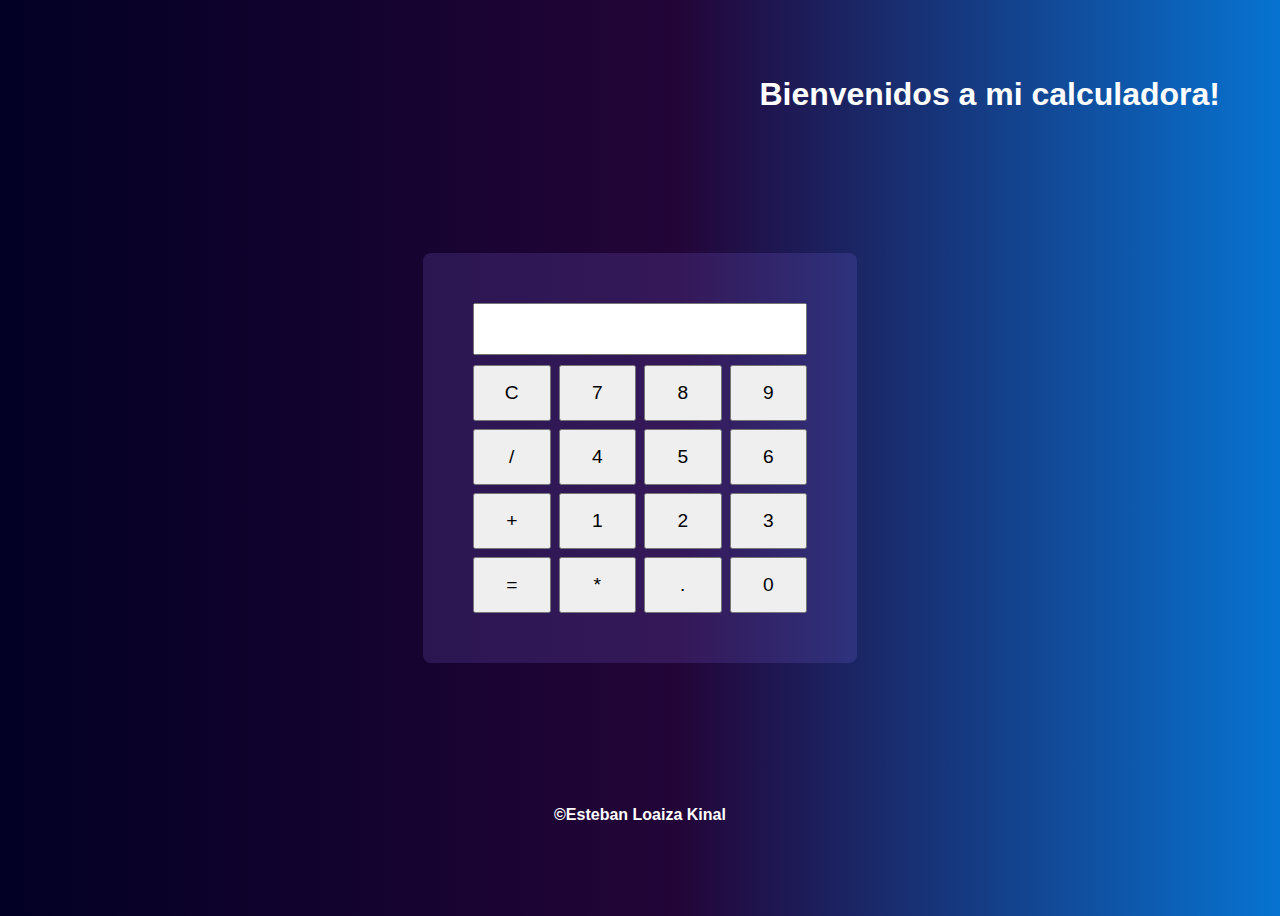
<file: calculadora/index.html>
<!DOCTYPE html>
<html lang="en">
  <head>
    <meta charset="UTF-8" />
    <meta name="viewport" content="width=device-width, initial-scale=1.0" />
    <title>Calculadora</title>
    <link rel="stylesheet" href="./assets/style.css" />
  </head>
  <body>
    
    <div class="heather">
      <h1>Bienvenidos a mi calculadora!</h1>
    </div>
    <div class="calculadora">
      <input type="text" id="pantalla" readonly />
      <div class="botones">
        <button onclick="limpiarPantalla()">C</button>
        <button onclick="agregarCaracter('7')">7</button>
        <button onclick="agregarCaracter('8')">8</button>
        <button onclick="agregarCaracter('9')">9</button>
        <button onclick="agregarCaracter('/')">/</button>
        <button onclick="agregarCaracter('4')">4</button>
        <button onclick="agregarCaracter('5')">5</button>
        <button onclick="agregarCaracter('6')">6</button>
        <button onclick="agregarCaracter('+')">+</button>
        <button onclick="agregarCaracter('1')">1</button>
        <button onclick="agregarCaracter('2')">2</button>
        <button onclick="agregarCaracter('3')">3</button>
        <button onclick="calcular()">=</button>
        <button onclick="agregarCaracter('*')">*</button>
        <button onclick="agregarCaracter('.')">.</button>
        <button onclick="agregarCaracter('0')">0</button>
      </div>
    </div>
    <script src="./assets/logica.js"></script>

    <div class="foot">
      <h4>©Esteban Loaiza Kinal</h4>
    </div>
  </body>
</html>
</file>
<file: promesas/index.html>
<!DOCTYPE html>
<html lang="en">
  <head>
    <meta charset="UTF-8" />
    <meta name="viewport" content="width=    , initial-scale=1.0" />
    <title>Promesas</title>
    <link rel="stylesheet" href="./assets/estilo.css" />
  </head>
  <body>
    <div class="container">
      <form action="miFormulario">
        <label for="nombre">Nombre:</label>
        <input type="text" id="nombre" required />
        <button type="button" onclick="enviarDatos()">Enviar</button>
      </form>
      <p id="mensaje" class="oculto"></p>
    </div>
    <script src="./assets/logica.js"></script>
  </body>
</html>
</file>
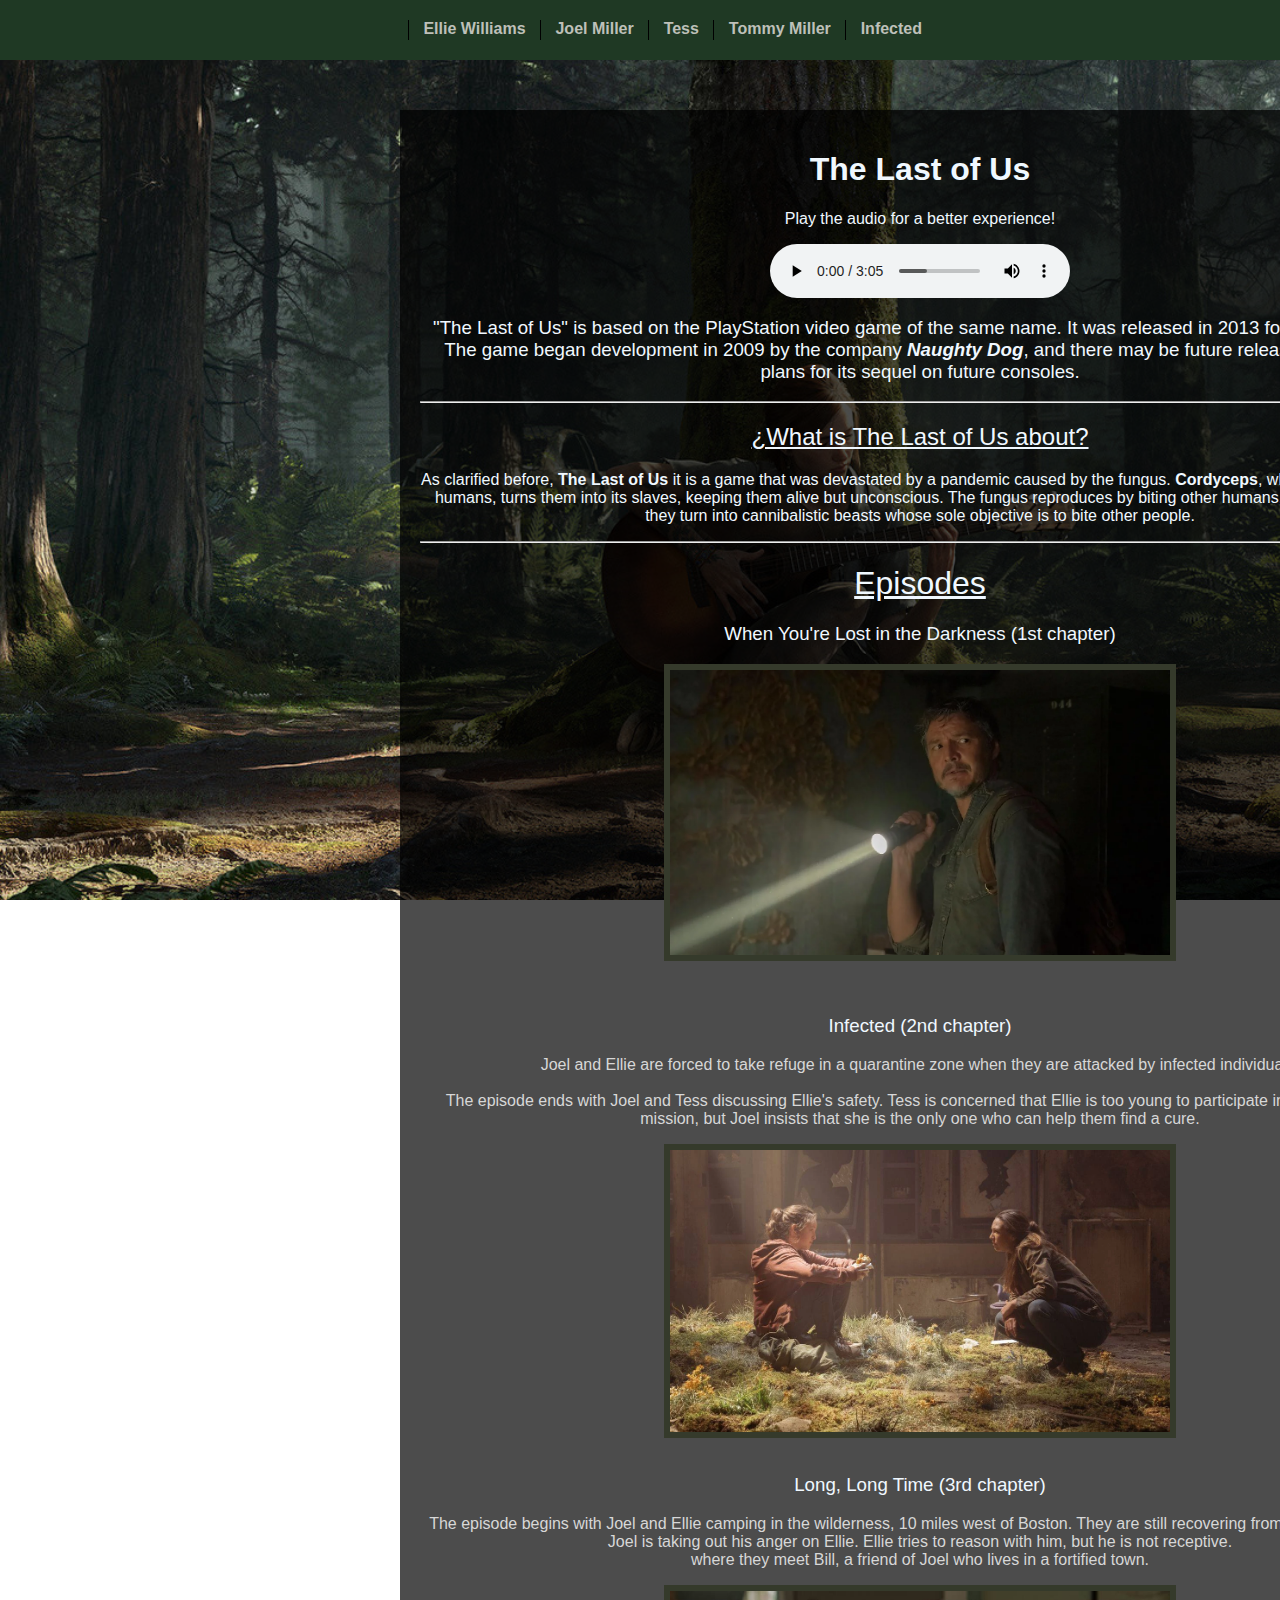
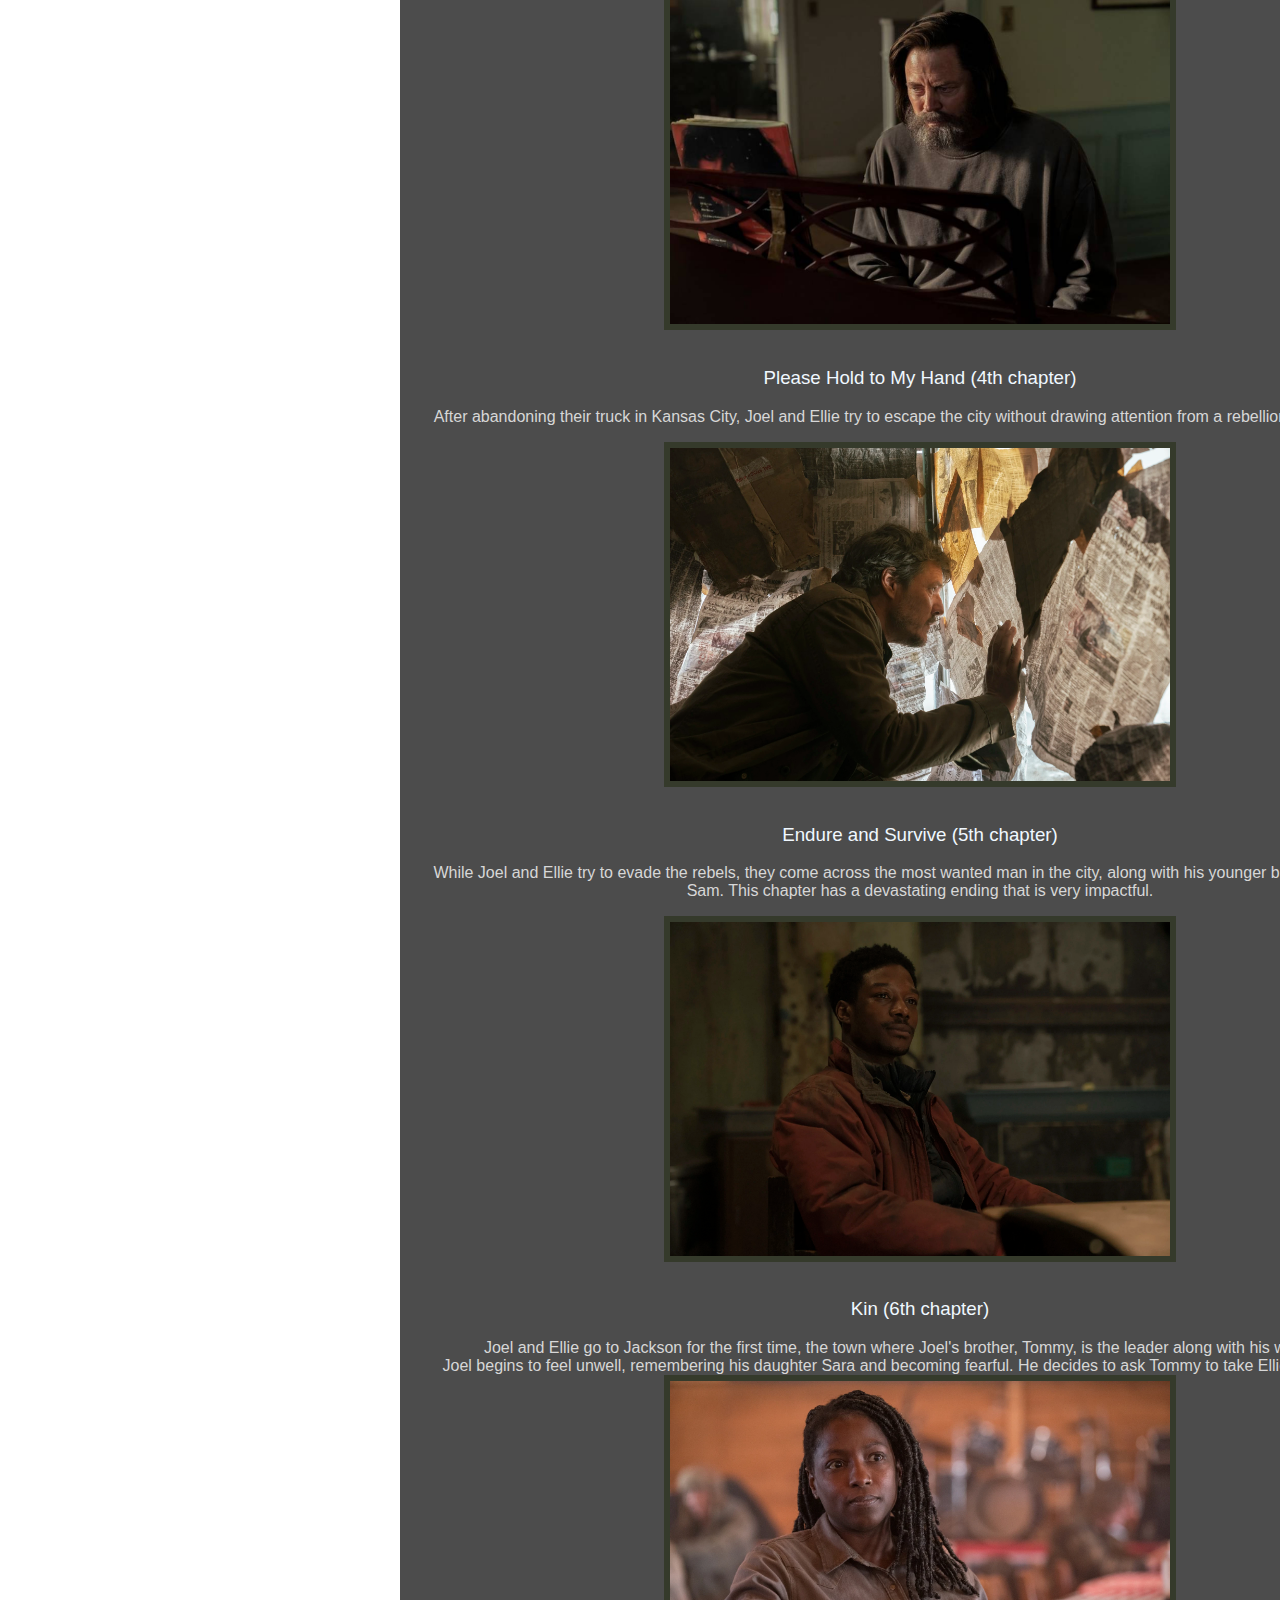
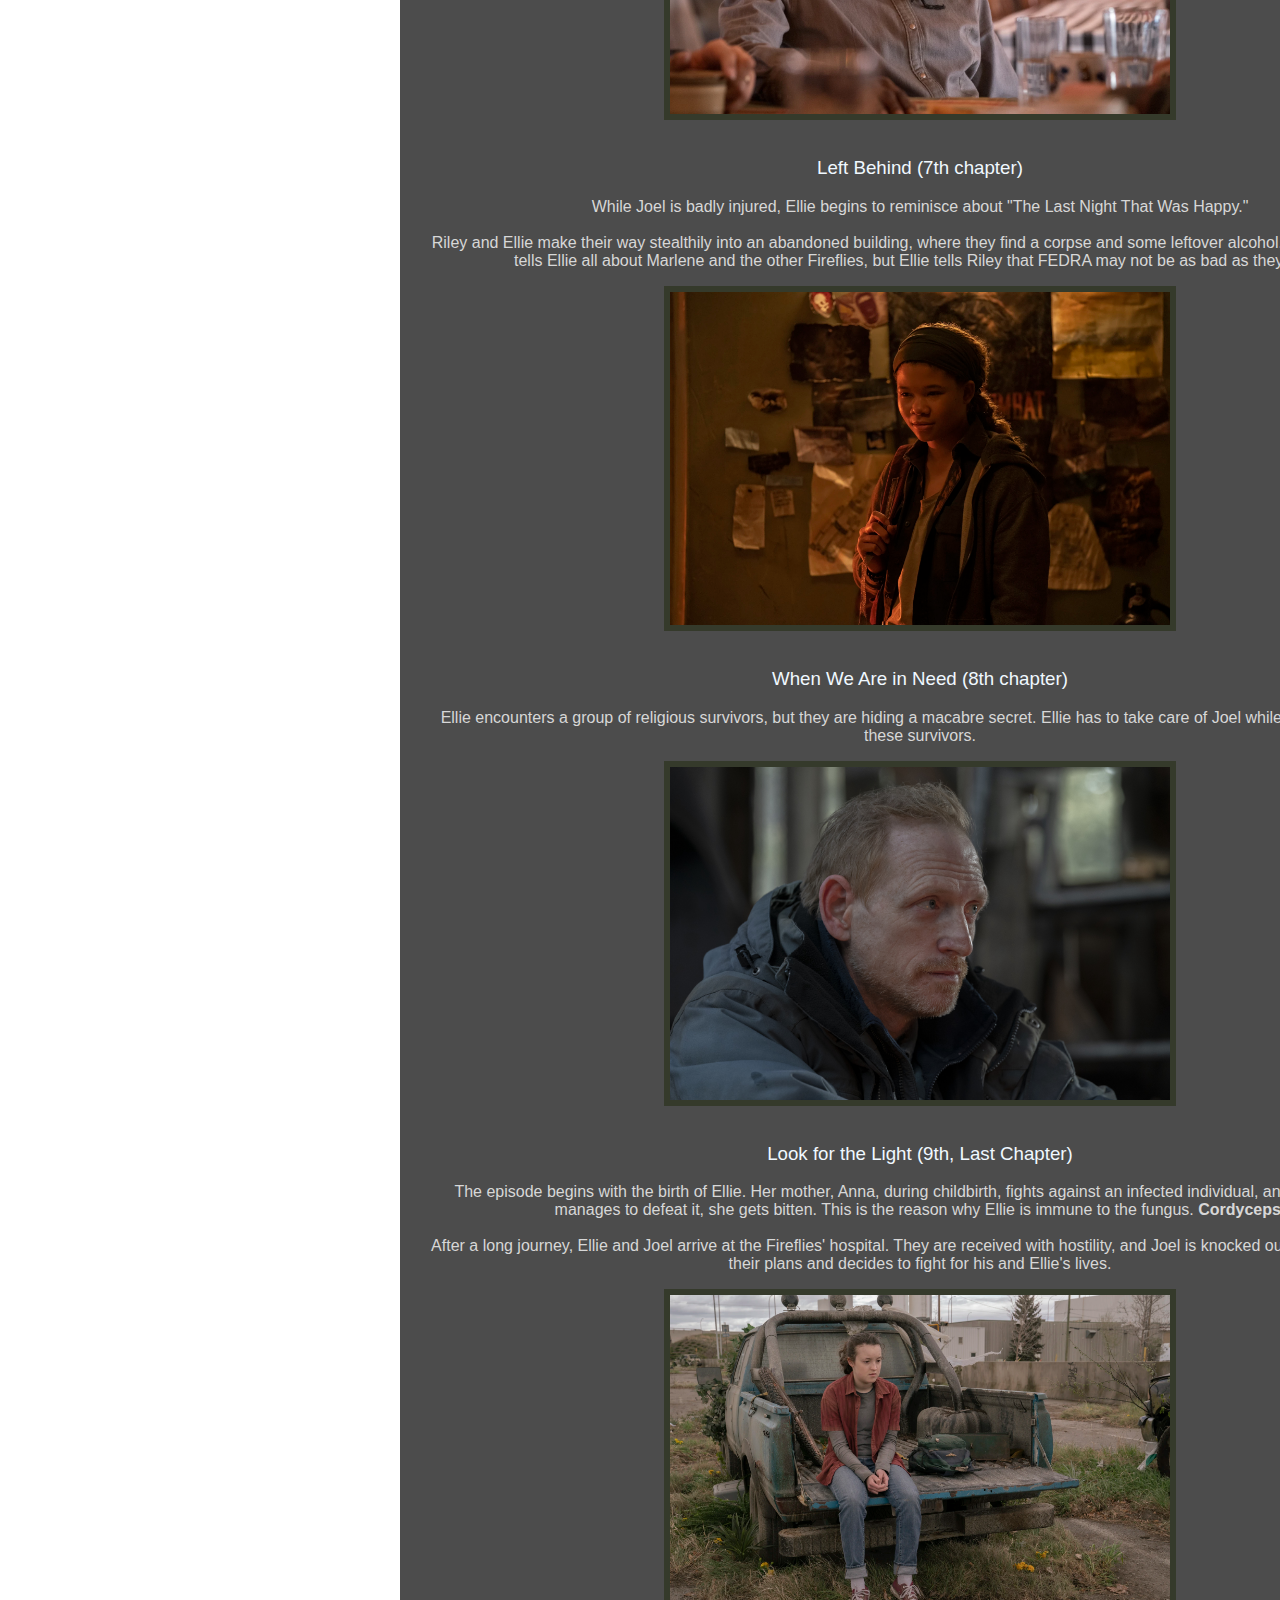
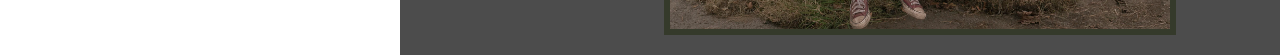
<file: Portafolio/Dependencias/Proyecto_The_Last_Of_Us/principal.html>
<html>

<head>
    <meta charset="UTF-8">
    <meta http-equiv="X-UA-Compatible" content="IE=edge">
    <meta name="viewport" content="width=device-width, initial-scale=1.0">
    <title>The Last of Us</title>
    <link rel="stylesheet" href="Sub/Estilo.css">
    <style>
        body {
            background-image: url("Sub/Image/FondoIndex.jpeg");
        }
    </style>
    
</head>

<body>
    <div class="overlay1">
        <div class="container">
            <div class="vertical-line"></div>
            <a target="_blank" href="Sub/EllieWilliams.html" class="text">Ellie Williams</a>
        </div>
        <div class="container">
            <div class="vertical-line"></div>
            <a target="_blank" href="Sub/JoelMiller.html" class="text">Joel Miller</a>
        </div>
        <div class="container">
            <div class="vertical-line"></div>
            <a target="_blank" href="Sub/Tess.html" class="text">Tess</a>
        </div>
        <div class="container">
            <div class="vertical-line"></div>
            <a target="_blank" href="Sub/Tommy.html" class="text">Tommy Miller</a>
        </div>
        <div class="container">
            <div class="vertical-line"></div>
            <a target="_blank" href="Sub/Cordyceps.html" class="text">Infected</a>
        </div>
    </div>

    <div class="overlay">
        <h1><strong>The Last of Us</strong></h1>
        <p>Play the audio for a better experience!</p>
        <audio id="myAudio" controls>
            <source src="Sub/TheLastOfUsSoundTrack.mp3" type="audio/mpeg">
        </audio>
        <h3>
            "The Last of Us" is based on the PlayStation video game of the same name. It was released in 2013 for
            PlayStation 3. The game began development in 2009 by the company
            <i><b>Naughty Dog</b></i>,
            and there may be future releases as well as plans for its sequel on future consoles.
        </h3>
        </p>
        <hr>
        <h2><u>¿What is The Last of Us about?</h2></u>

        <p>As clarified before, <b>The Last of Us</b> it is a game that was devastated by a pandemic caused by the
            fungus.
            <b>Cordyceps</b>,
            which, when infecting humans, turns them into its slaves, keeping them alive but unconscious. The fungus
            reproduces by biting other humans, and when bitten, they turn into cannibalistic beasts whose sole
            objective is to bite other people.
        </p>

        <hr>
        <h1><u>Episodes</u></h1>
        <h3>When You're Lost in the Darkness (1st chapter)</h3>
        <div class="cuerpo1">
            <P> </p>
            <img src="Sub/Image/perdidoenlaoscuridad.jpg" width="500">
        </div>
        <br><br>

        <h3>Infected (2nd chapter)</h3>
        <div class="cuerpo1">
            <p>
                Joel and Ellie are forced to take refuge in a quarantine zone when they are attacked by infected
                individuals.
                <br>
                <br>
                The episode ends with Joel and Tess discussing Ellie's safety. Tess is concerned that Ellie is too
                young to participate in this dangerous mission, but Joel insists that she is the only one who can
                help them find a cure.
            </p>
        </div>
        <img src="Sub/Image/Infectado.jpg" width=" 500">
        <br><br>

        <h3>Long, Long Time (3rd chapter)</h3>
        <div class="cuerpo1">
            <p>
                The episode begins with Joel and Ellie camping in the wilderness, 10 miles west of Boston. They are
                still recovering from Tess's death, and Joel is taking out his anger on Ellie. Ellie tries to reason
                with him, but he is not receptive.
                <br>

                where they meet Bill, a friend of Joel who lives in a fortified town.
            </p>
        </div>
        <img src="Sub/Image/LongLongTime.jpg" width="500">
        <br><br>

        <h3>Please Hold to My Hand (4th chapter)</h3>
        <div class="cuerpo1">
            <p>
                After abandoning their truck in Kansas City, Joel and Ellie try to escape the city without drawing
                attention from a rebellion against FEDRA.
            </p>
        </div>
        <img src="Sub/Image/holdMyHand.jpeg" width="500">
        <br><br>

        <h3>Endure and Survive (5th chapter)</h3>
        <div class="cuerpo1">
            <p>

                While Joel and Ellie try to evade the rebels, they come across the most wanted man in the city,
                along with his younger brother, Henry, and Sam. This chapter has a devastating ending that is very
                impactful.
            </p>
        </div>
        <img src="Sub/Image/endureAndSurvive.jpg" width="500">
        <br><br>

        <h3>Kin (6th chapter)</h3>
        <div class="cuerpo1">
            Joel and Ellie go to Jackson for the first time, the town where Joel's brother, Tommy, is the leader
            along with his wife, Maria.
            <br>
            Joel begins to feel unwell, remembering his daughter Sara and becoming fearful. He decides to ask Tommy
            to take Ellie to the Fireflies.
        </div>
        <img src="Sub/Image/Kin.jpeg" width="500">
        <br><br>

        <h3>Left Behind (7th chapter)</h3>
        <div class="cuerpo1">
            <p>
                While Joel is badly injured, Ellie begins to reminisce about "The Last Night That Was Happy."
                <br><br>

                Riley and Ellie make their way stealthily into an abandoned building, where they find a corpse and
                some leftover alcohol. Meanwhile, Riley tells Ellie all about Marlene and the other Fireflies, but
                Ellie tells Riley that FEDRA may not be as bad as they think.
            </p>
            <img src="Sub/Image/leftBehind.jpg" width="500">
            <br><br>

        </div>
        <h3>When We Are in Need (8th chapter) </h3>
        <div class="cuerpo1">
            <p>
                Ellie encounters a group of religious survivors, but they are hiding a macabre secret. Ellie has to
                take care of Joel while also hiding from these survivors.
            </p>
        </div>
        <img src="Sub/Image/whenWeAreInNeed.jpg" width="500">
        <br><br>

        <h3>Look for the Light (9th, Last Chapter)</h3>
        <div class="cuerpo1">
            <p>
                The episode begins with the birth of Ellie. Her mother, Anna, during childbirth, fights against an
                infected individual, and although she manages to defeat it, she gets bitten. This is the reason why
                Ellie is immune to the fungus.
                <b>Cordyceps</b>. <br><br>
                After a long journey, Ellie and Joel arrive at the Fireflies' hospital. They are received with
                hostility, and Joel is knocked out. He learns about their plans and decides to fight for his and
                Ellie's lives.
            </p>
        </div>

        <img src="Sub/Image/LookForTheLight.jpeg" width="500">

    </div>

</body>

</html>
</file>
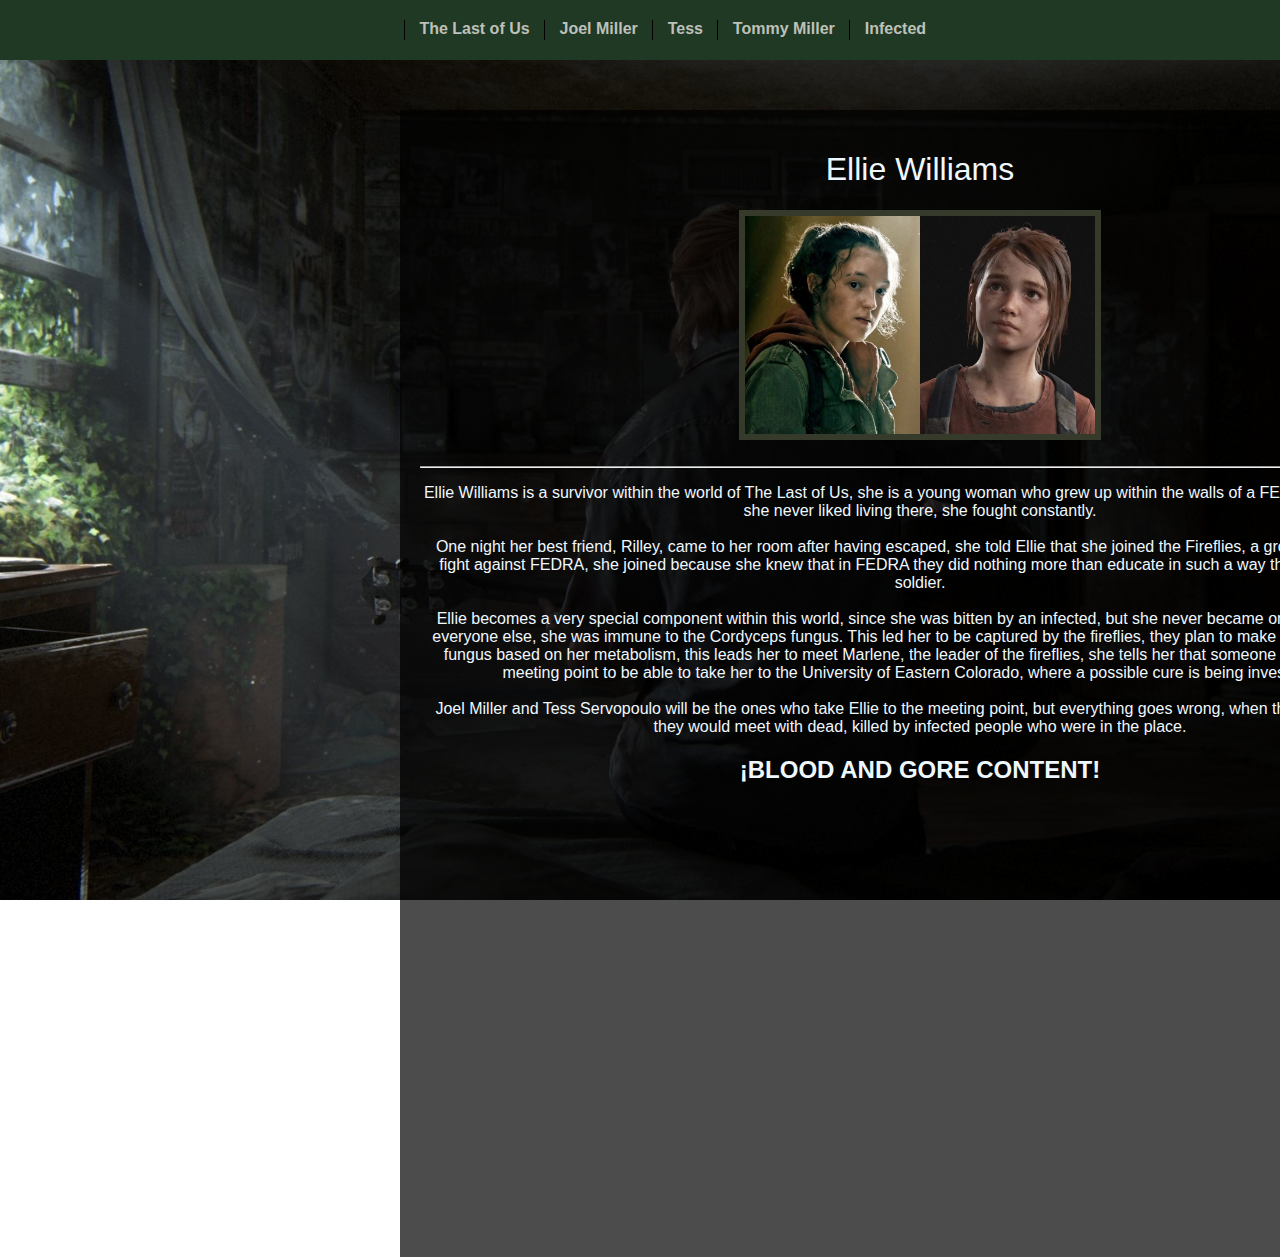
<file: Portafolio/Dependencias/Proyecto_The_Last_Of_Us/Sub/EllieWilliams.html>
<html>

<head>
    <meta charset="UTF-8">
    <meta http-equiv="X-UA-Compatible" content="IE=edge">
    <meta name="viewport" content="width=device-width, initial-scale=1.0">
    <title>Ellie Williams</title>
    <link rel="stylesheet" href="Estilo.css">
</head>
<style>
    body {
        background-image: url("Image/EllieFondo.jpg");
    }
</style>

<body>

    <body>
        <div class="overlay1">
            <div class="container">
                <div class="vertical-line"></div>
                <a href="../principal.html" class="text">The Last of Us</a>
            </div>
            <div class="container">
                <div class="vertical-line"></div>
                <a target="_blank" href="JoelMiller.html" class="text">Joel Miller</a>
            </div>
            <div class="container">
                <div class="vertical-line"></div>
                <a target="_blank" href="Tess.html" class="text">Tess</a>
            </div>
            <div class="container">
                <div class="vertical-line"></div>
                <a target="_blank" href="Tommy.html" class="text">Tommy Miller</a>
            </div>
            <div class="container">
                <div class="vertical-line"></div>
                <a target="_blank" href="Cordyceps.html" class="text">Infected</a>
            </div>
        </div>

        <div class="overlay">
            <h1>Ellie Williams</h1>
            <img src="  Image/Bella&Ellie.jpg" width="350">
            <br><br>
            <hr>
            <p>
                Ellie Williams is a survivor within the world of The Last of Us, she is a young woman who grew up within
                the walls of a FEDRA headquarters, she never liked living there, she fought constantly.
                <br><br>
                One night her best friend, Rilley, came to her room after having escaped, she told Ellie that she joined
                the Fireflies, a group of rebels who fight against FEDRA, she joined because she knew that in FEDRA
                they did nothing more than educate in such a way that you grow as a soldier.
                <br><br>
                Ellie becomes a very special component within this world, since she was bitten by an infected, but she
                never became one of them, unlike everyone else, she was immune to the Cordyceps fungus. This led her to
                be captured by the fireflies, they plan to make a cure against the fungus based on her metabolism, this
                leads her to meet Marlene, the leader of the fireflies, she tells her that someone will take her to a
                meeting point to be able to take her to the University of Eastern Colorado, where a possible cure is
                being investigated.
                <br><br>
                Joel Miller and Tess Servopoulo will be the ones who take Ellie to the meeting
                point, but everything goes wrong, when they find the group they would meet with dead, killed by infected
                people who were in the place.
            </p>
            <h2><B>¡BLOOD AND GORE CONTENT!</h2></B>
            <br>
            <iframe width="660" height="415" src="https://www.youtube.com/embed/us0Nu6dyfz0"
                title="YouTube video player" frameborder="0"
                allow="accelerometer; autoplay; clipboard-write; encrypted-media; gyroscope; picture-in-picture; web-share"
                allowfullscreen></iframe>
        </div>
    </body>

</html>
</file>
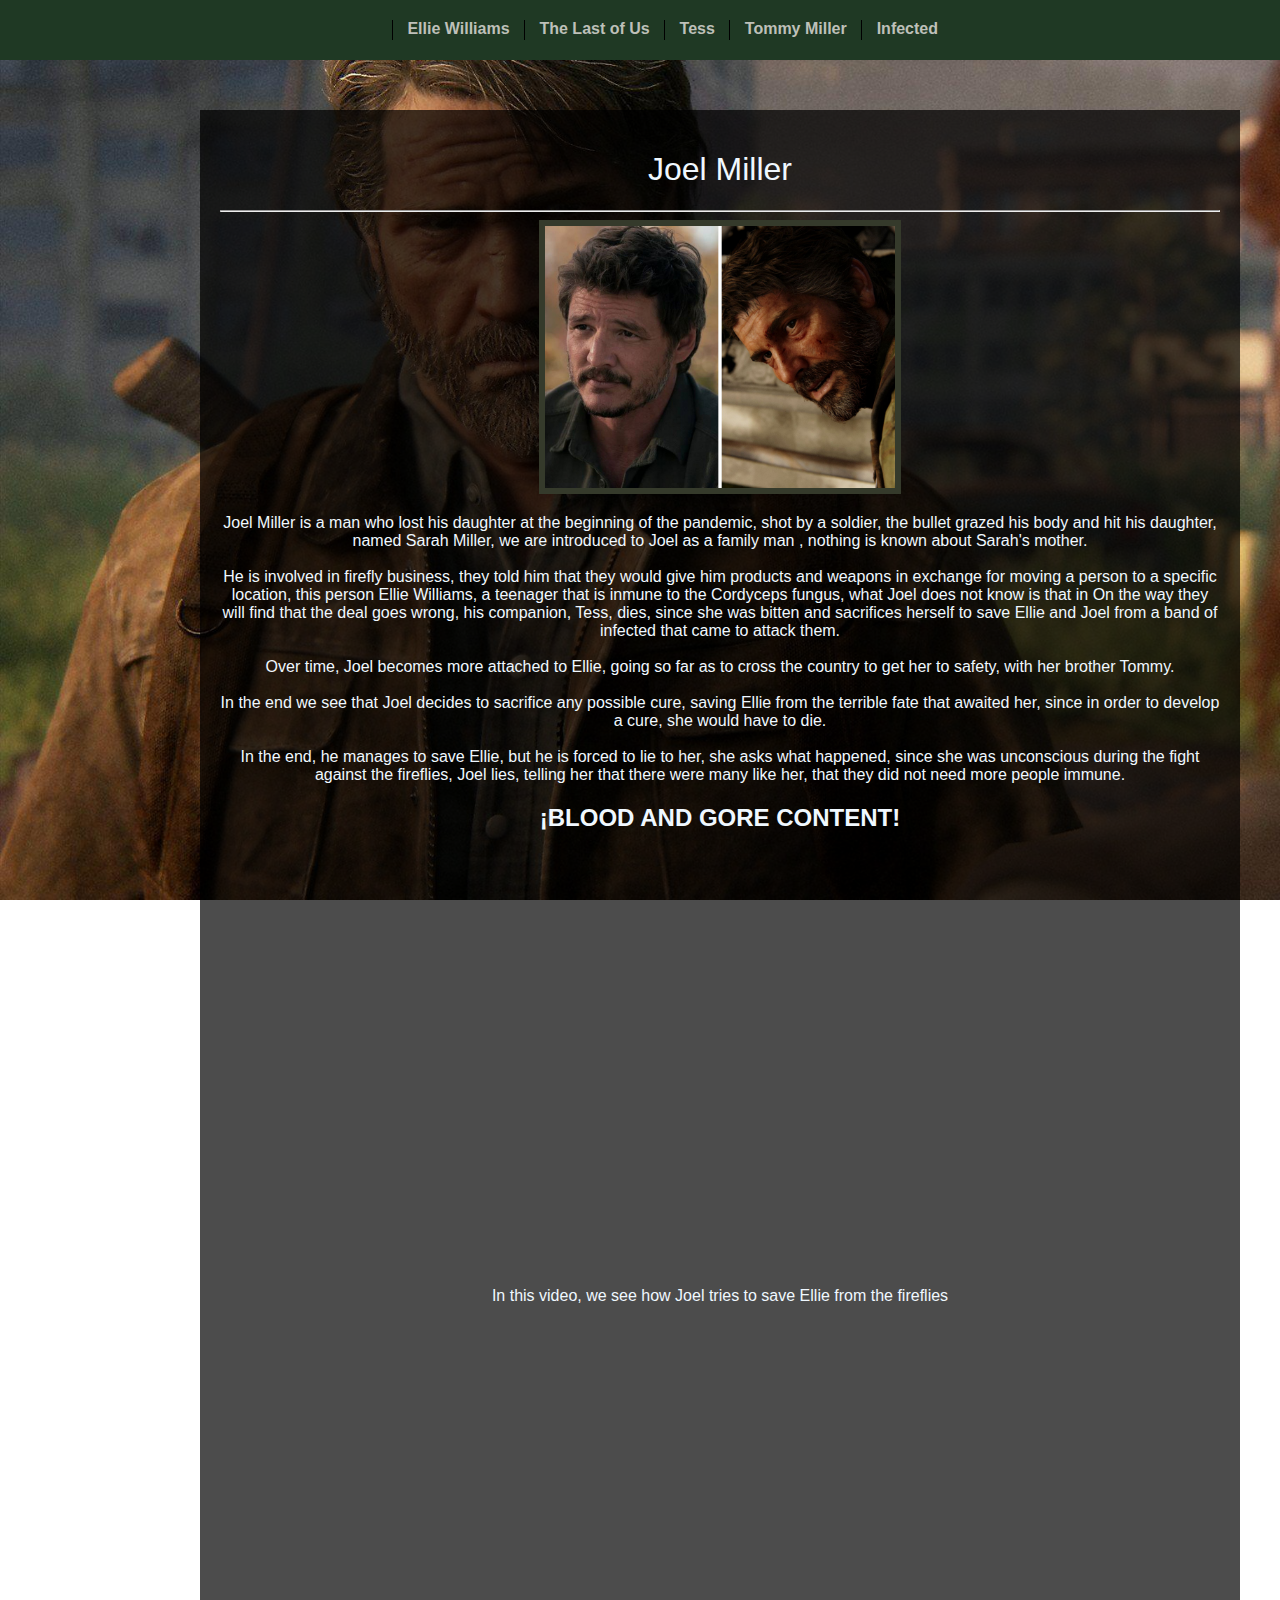
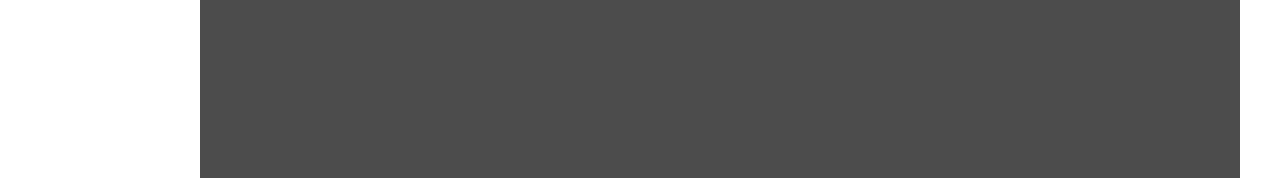
<file: Portafolio/Dependencias/Proyecto_The_Last_Of_Us/Sub/JoelMiller.html>
<!DOCTYPE html>
<html lang="en">

<head>
    <meta charset="UTF-8">
    <meta name="viewport" content="width=device-width, initial-scale=1.0">
    <title>Joel Miller</title>
    <link rel="stylesheet" href="Estilo.css">
    <style>
        body {
            background-image: url("Image/JoelFondo.jpg");
        }
    </style>
</head>

<body>
    <div class="overlay1">
        <div class="container">
            <div class="vertical-line"></div>
            <a target="_blank" href="EllieWilliams.html" class="text">Ellie Williams</a>
        </div>
        <div class="container">
            <div class="vertical-line"></div>
            <a href="../principal.html" class="text">The Last of Us</a>
        </div>
        <div class="container">
            <div class="vertical-line"></div>
            <a target="_blank" href="Tess.html" class="text">Tess</a>
        </div>
        <div class="container">
            <div class="vertical-line"></div>
            <a target="_blank" href="Tommy.html" class="text">Tommy Miller</a>
        </div>
        <div class="container">
            <div class="vertical-line"></div>
            <a target="_blank" href="Cordyceps.html" class="text">Infected</a>
        </div>
    </div>

    <div class="overlay" style="margin-left: 200px;">
        <h1>Joel Miller</h1>
        <hr>
        <img src="Image/JoelShowVSGame.jpg" width="350">
        <br>
        <p>
            Joel Miller is a man who lost his daughter at the beginning of the pandemic, shot by a soldier, the bullet
            grazed his body and hit his daughter, named Sarah Miller, we are introduced to Joel as a family man ,
            nothing is known about Sarah's mother.
            <br><br>
            He is involved in firefly business, they told him that they would give him products and weapons in exchange
            for moving a person to a specific location, this person Ellie Williams, a teenager that is inmune to the
            Cordyceps fungus, what Joel does not know is that in On the way they will find that the deal goes wrong, his
            companion, Tess, dies, since she was bitten and sacrifices herself to save Ellie and Joel from a band of
            infected that came to attack them.
            <br><br>
            Over time, Joel becomes more attached to Ellie, going so far as to cross the country to get her to safety,
            with her brother Tommy.
            <br><br>
            In the end we see that Joel decides to sacrifice any possible cure, saving Ellie from the terrible fate that
            awaited her, since in order to develop a cure, she would have to die.
            <br><br>
            In the end, he manages to save Ellie, but he is forced to lie to her, she asks what happened, since she was
            unconscious during the fight against the fireflies, Joel lies, telling her that there were many like her,
            that they did not need more people immune.
        </p>
        <h2><B>¡BLOOD AND GORE CONTENT!</h2></B>
        <iframe width="660" height="415" src="https://www.youtube.com/embed/nJ17ehYL_hU" title="YouTube video player"
            frameborder="0"
            allow="accelerometer; autoplay; clipboard-write; encrypted-media; gyroscope; picture-in-picture; web-share"
            allowfullscreen></iframe>

        <p>In this video, we see how Joel tries to save Ellie from the fireflies</p><br>
        <iframe width="660" height="415" src="https://www.youtube.com/embed/tyRqRG0_Sd0" title="YouTube video player"
            frameborder="0"
            allow="accelerometer; autoplay; clipboard-write; encrypted-media; gyroscope; picture-in-picture; web-share"
            allowfullscreen></iframe>
    </div>
</body>

</html>
</file>
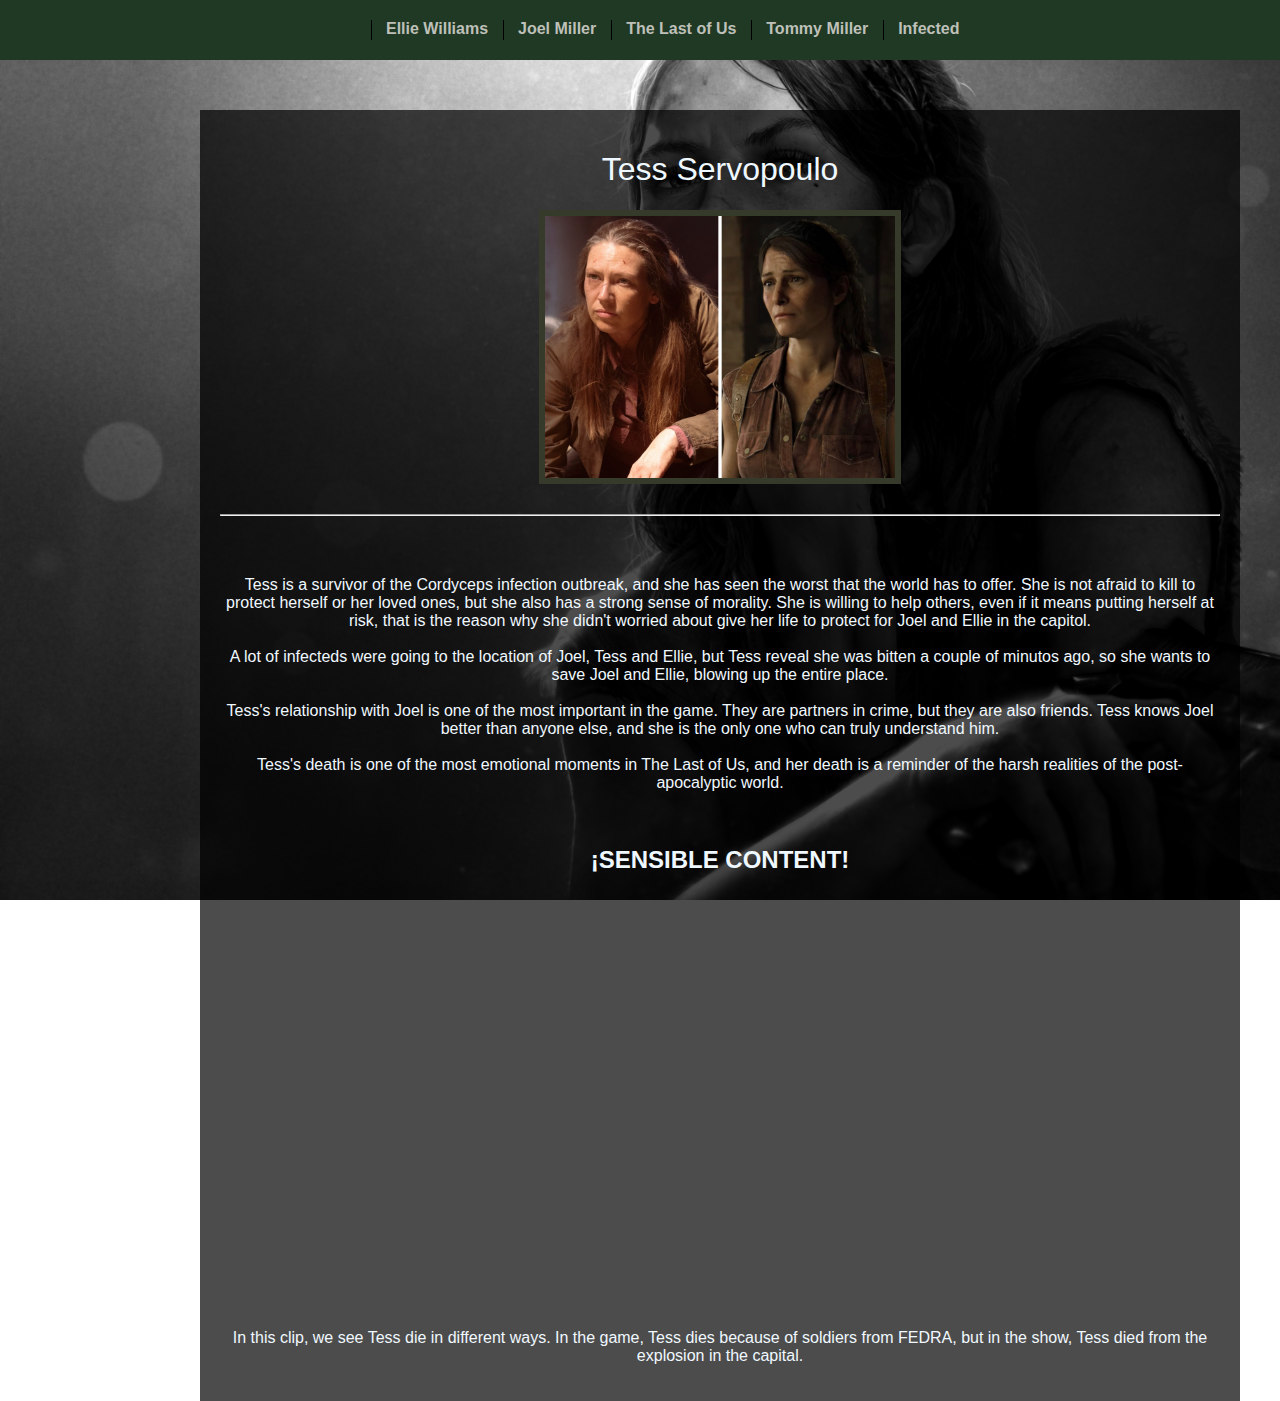
<file: Portafolio/Dependencias/Proyecto_The_Last_Of_Us/Sub/Tess.html>
<!DOCTYPE html>
<html lang="en">

<head>
    <meta charset="UTF-8">
    <meta name="viewport" content="width=device-width, initial-scale=1.0">
    <title>Tess Servopoulo</title>
    <link rel="stylesheet" href="Estilo.css">
    <style>
        body {
            background-image: url("Image/Tess.jpg");
        }
    </style>
</head>

<body>
    <div class="overlay1">
        <div class="container">
            <div class="vertical-line"></div>
            <a target="_blank" href="EllieWilliams.html" class="text">Ellie Williams</a>
        </div>
        <div class="container">
            <div class="vertical-line"></div>
            <a target="_blank" href="JoelMiller.html" class="text">Joel Miller</a>
        </div>
        <div class="container">
            <div class="vertical-line"></div>
            <a href="../principal.html" class="text">The Last of Us</a>
        </div>
        <div class="container">
            <div class="vertical-line"></div>
            <a target="_blank" href="Tommy.html" class="text">Tommy Miller</a>
        </div>
        <div class="container">
            <div class="vertical-line"></div>
            <a target="_blank" href="Cordyceps.html" class="text">Infected</a>
        </div>
    </div>

    <div class="overlay" style="margin-left: 200px;">
        <h1>Tess Servopoulo</h1>
        <img src="Image/TessShowVSGame.jpg" width="350">
        <br><br>
        <hr>
        <br><br>
        <p>
            Tess is a survivor of the Cordyceps infection outbreak, and she has seen the worst that the world has to
            offer. She is not afraid to kill to protect herself or her loved ones, but she also has a strong sense of
            morality. She is willing to help others, even if it means putting herself at risk, that is the reason why
            she didn't worried about give her life to protect for Joel and Ellie in the capitol.
            <br><br>
            A lot of infecteds were going to the location of Joel, Tess and Ellie, but Tess reveal she was bitten a
            couple of minutos ago, so she wants to save Joel and Ellie, blowing up the entire place.
            <br><br>
            Tess's relationship with Joel is one of the most important in the game. They are partners in crime, but they
            are also friends. Tess knows Joel better than anyone else, and she is the only one who can truly understand
            him.
            <br><br>
            Tess's death is one of the most emotional moments in The Last of Us, and her death is a reminder of the
            harsh realities of the post-apocalyptic world.
        </p>
        <br>
        <h2><b>¡SENSIBLE CONTENT!</b></h2>
        <iframe width="660" height="415" src="https://www.youtube.com/embed/tp5xR7232b4" title="YouTube video player"
            frameborder="0"
            allow="accelerometer; autoplay; clipboard-write; encrypted-media; gyroscope; picture-in-picture; web-share"
            allowfullscreen></iframe>
        <br>
        <p>In this clip, we see Tess die in different ways. In the game, Tess dies because of soldiers from FEDRA, but
            in the show, Tess died from the explosion in the capital.</p>
    </div>
</body>

</html>
</file>
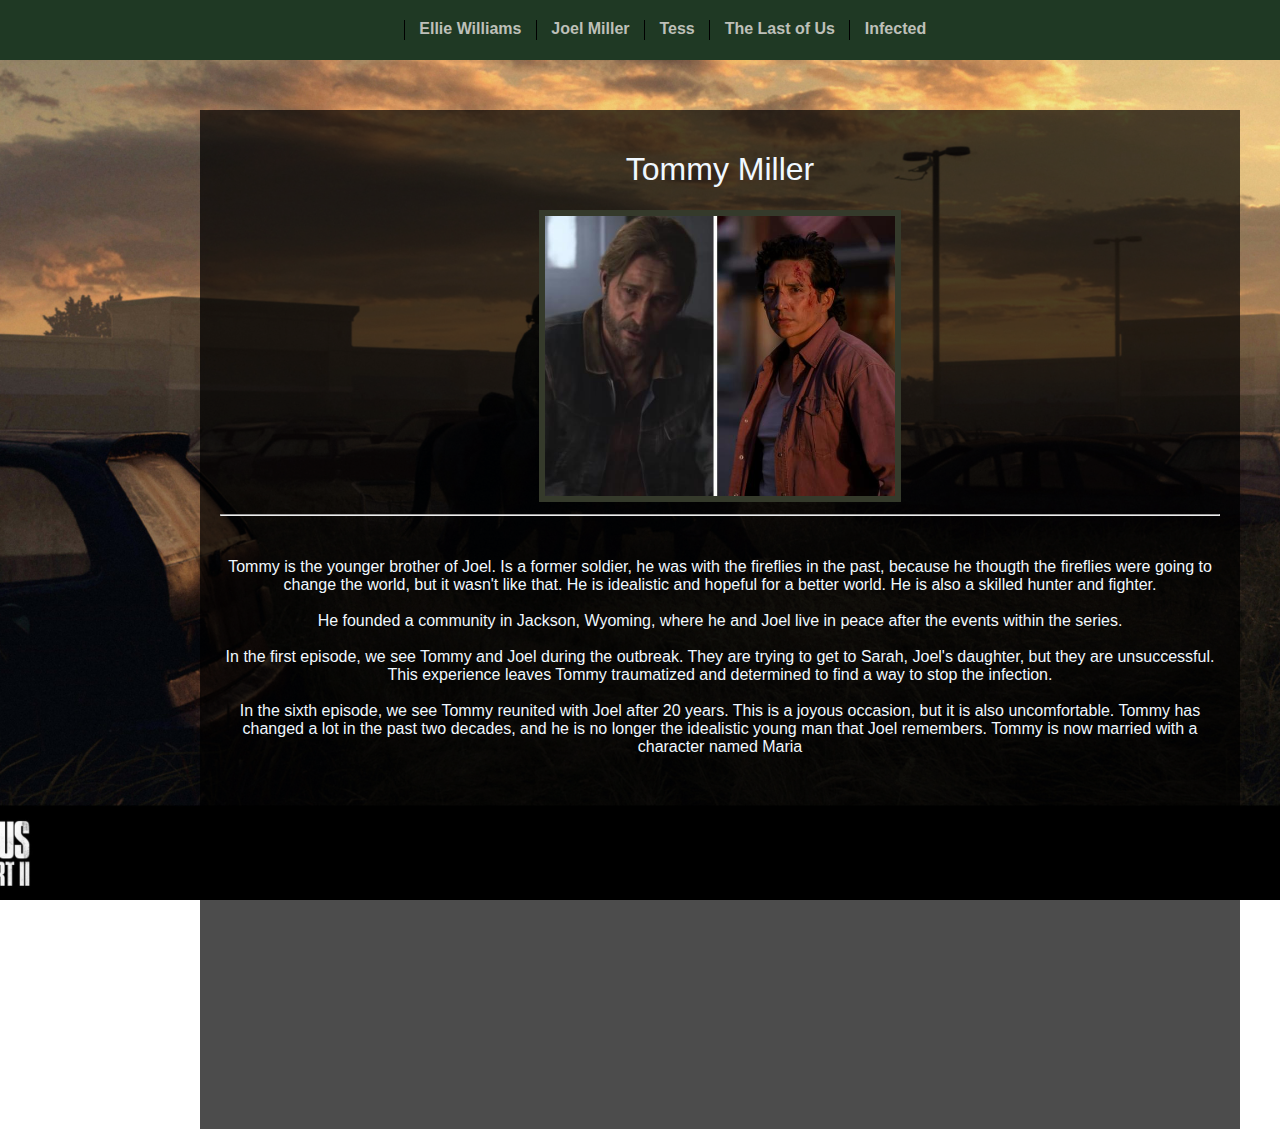
<file: Portafolio/Dependencias/Proyecto_The_Last_Of_Us/Sub/Tommy.html>
<!DOCTYPE html>
<html lang="en">

<head>
    <meta charset="UTF-8">
    <meta name="viewport" content="width=device-width, initial-scale=1.0">
    <title>Tommy Miller</title>
    <link rel="stylesheet" href="Estilo.css">

    <style>
        body {
            background-image: url("Image/Tommy.jpg");
        }
    </style>

</head>

<body>
    <div class="overlay1">
        <div class="container">
            <div class="vertical-line"></div>
            <a target="_blank" href="EllieWilliams.html" class="text">Ellie Williams</a>
        </div>
        <div class="container">
            <div class="vertical-line"></div>
            <a target="_blank" href="JoelMiller.html" class="text">Joel Miller</a>
        </div>
        <div class="container">
            <div class="vertical-line"></div>
            <a target="_blank" href="Tess.html" class="text">Tess</a>
        </div>
        <div class="container">
            <div class="vertical-line"></div>
            <a href="../principal.html" class="text">The Last of Us</a>
        </div>
        <div class="container">
            <div class="vertical-line"></div>
            <a target="_blank" href="Cordyceps.html" class="text">Infected</a>
        </div>
    </div>

    <div class="overlay" style="margin-left: 200px;">
        <h1>Tommy Miller</h1>

        <img src="Image/TommyShowVSGame.jpg" width="350">
        <br>
        <hr>
        <br>
        <p>
            Tommy is the younger brother of Joel. Is a former soldier, he was with the fireflies in the past,
            because he thougth the fireflies were going to change the world, but it wasn't like that. He is
            idealistic and hopeful for a better world. He is also a skilled hunter and fighter.
            <br><br>
            He founded a community in Jackson, Wyoming, where he and Joel live in peace after the events within the
            series.
            <br><br>
            In the first episode, we see Tommy and Joel during the outbreak. They are trying to get to Sarah, Joel's
            daughter, but they are unsuccessful. This experience leaves Tommy traumatized and determined to find a way
            to stop the infection.
            <br><br>
            In the sixth episode, we see Tommy reunited with Joel after 20 years. This is a joyous occasion, but it is
            also uncomfortable. Tommy has changed a lot in the past two decades, and he is no longer the idealistic young
            man that Joel remembers. Tommy is now married with a character named Maria
        </p>
        <br>
        <iframe width="560" height="315" src="https://www.youtube.com/embed/wVVnk7XtYCk" title="YouTube video player"
            frameborder="0"
            allow="accelerometer; autoplay; clipboard-write; encrypted-media; gyroscope; picture-in-picture; web-share"
            allowfullscreen></iframe>
    </div>
</body>

</html>
</file>
<file: calculadora/assets/style.css>
body {
  font-family: Arial, Helvetica, sans-serif;
  display: flex;
  align-items: center;
  justify-content: center;
  height: 100vh;
  background: rgb(2, 0, 36);
  background: linear-gradient(
    90deg,
    rgba(2, 0, 36, 1) 0%,
    rgba(35, 5, 56, 1) 53%,
    rgba(7, 115, 209, 1) 100%
  ); /*/https://cssgradient.io*/
}

.calculadora {
  text-align: center;
  padding: 50px;
  border-radius: 8px;
  box-shadow: rgba(0, 0, 0, 0.1);
  background: rgba(132, 102, 224, 0.194);
  align-items: flex-start;
}

input {
  padding: 10px;
  margin-bottom: 10px;
  font-size: 1.5em;
  text-align: center;
}

button {
  padding: 15px;
  font-size: 1.2em;
  cursor: pointer;
}

button:hover {
  background-color: aquamarine;
}

.botones {
  display: grid;
  grid-template-columns: repeat(4, 1fr);
  grid-gap: 8px;
}
.foot {
  position: absolute;
  bottom: 5px;
  display: flex;
  color: white;
  padding: 50px;
}

.heather {
  position: absolute;
  top: 5px;
  right: 10px;
  display: flex;
  color: white;
  padding: 50px;
}
</file>
<file: promesas/assets/estilo.css>
body {
  font-family: Arial, Helvetica, sans-serif;
  display: flex;
  align-items: center;
  justify-content: center;
  height: 100vh;
  margin: 0;
  background-color: rgb(0, 0, 0);
}

.container {
  text-align: center;
  background-color: rgb(101, 39, 39);
  padding: 20px;
  border-radius: 8px;
  box-shadow: rgb(97, 73, 73);
}

form {
  margin-bottom: 20px;
}

.oculto {
  display: none;
}

label {
  color: white;
}
</file>
<file: Portafolio/Dependencias/Proyecto_The_Last_Of_Us/Sub/Estilo.css>
.cuerpo {
  color: aliceblue;
  font-family: "Arial ", sans-serif;
  display: flex;
  align-items: center;
  justify-content: center;
  min-height: 100vh;
  margin: 0;
}

body {
  color: aliceblue;
  background-size: cover;
  font-family: "Arial ", sans-serif;
  display: flex;
  background-attachment: fixed;
  min-height: 100;
  margin: 0;
}

.overlay1 {
  background-color: rgb(31, 57, 36);
  padding: 20px;
  width: 100%;
  text-align: center;
  align-items: center;
  position: fixed;
  top: 0;
  left: 0;
  right: 0;
  z-index: 9999;
}

.overlay {
  background-color: rgba(0, 0, 0, 0.7);
  padding: 20px;
  max-width: 1000px;
  width: 80%;
  text-align: center;
  align-items: center;
  margin: 0 auto;
  position: absolute;
  top: 100%;
  left: 400;
  top: calc(100px + 10px);
}

h1,
h2,
h4,
h5,
h3 {
  color: aliceblue;
  font-family: "Calibri Light", Arial, sans-serif;
  font-weight: normal;
}

.container {
  display: inline-block;
}

.vertical-line {
  border-left: 1px solid black;
  height: 20px;
  margin: 0 10px;
  display: inline-block;
  vertical-align: middle;
}

a.text:link,
a.text:visited {
  color: rgb(190, 192, 185);
  font-weight: bold;
  text-decoration: none;
}

a.text:hover,
a.text:active {
  color: rgb(183, 0, 0);
}

img {
  border: 6px solid #353a2b;
}

.cuerpo1 {
  color: #d7d7d7;
}
</file>
